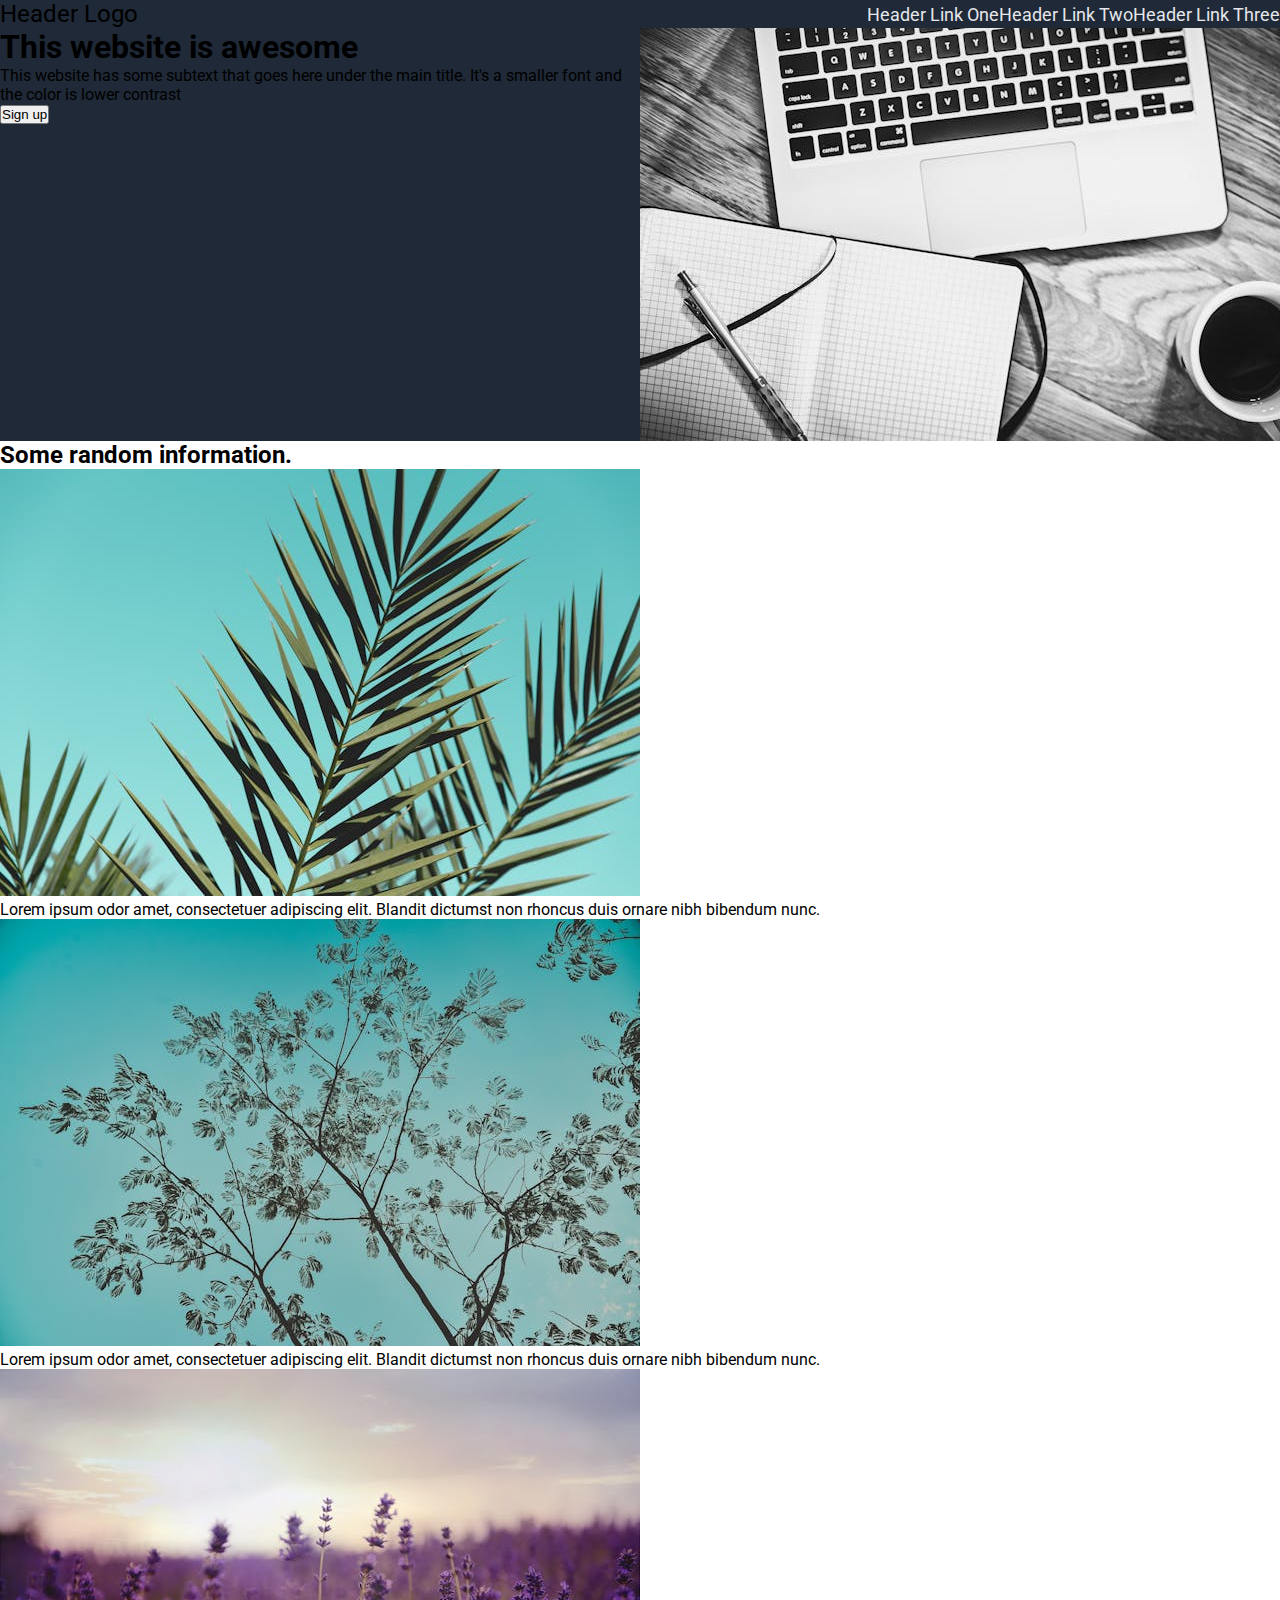
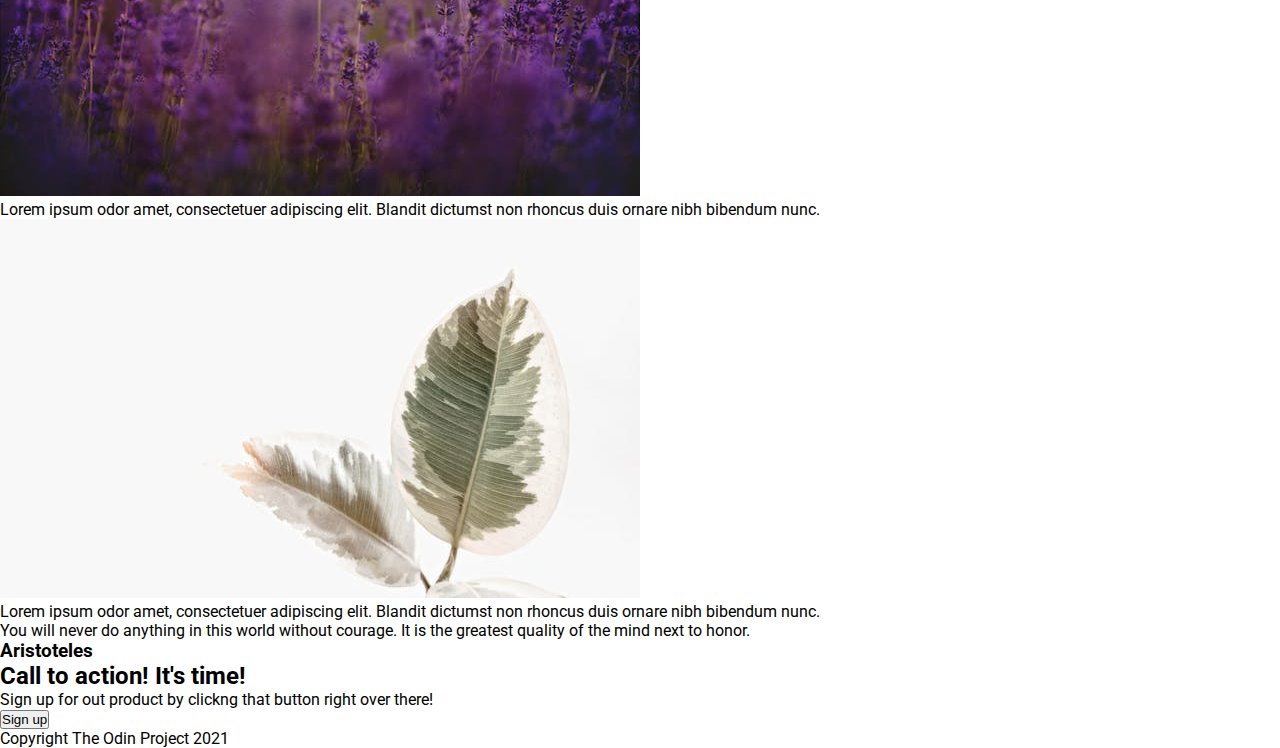
<file: index.html>
<!DOCTYPE html>
<html lang="en">
<head>
  <link rel="preconnect" href="https://fonts.googleapis.com">
  <link rel="preconnect" href="https://fonts.gstatic.com" crossorigin>
  <link href="https://fonts.googleapis.com/css2?family=Roboto:ital,wght@0,100;0,300;0,400;0,500;0,700;0,900;1,100;1,300;1,400;1,500;1,700;1,900&family=Source+Code+Pro:ital,wght@0,200..900;1,200..900&display=swap" rel="stylesheet">
  <meta charset="UTF-8">
  <meta name="viewport" content="width=device-width, initial-scale=1.0">
  <title>Landing Page TOP</title>
  <link rel="stylesheet" href="styles.css">
</head>
<body>
  <nav class="navbar">
    <div class="container">
      <div class="logo">Header Logo</div>
      <ul class="nav">
        <li>
          <a href="#">Header Link One</a>
        </li>
        <li>
          <a href="#">Header Link Two</a>
        </li>
        <li>
          <a href="#">Header Link Three</a>
        </li>
      </ul>
    </div>
  </nav>

  <header class="header">
    <div class="container">
      <div>
        <h1>This website is awesome</h1>
        <p>This website has some subtext that goes here under the main title. It's a smaller font and the color is lower contrast</p>
        <button>Sign up</button>
      </div>

      <img src="./img/pexels-pixabay-265152 small.jpg" alt="study-session">
    </div>
  </header>

  <section>
    <div class="container">
      <h2>Some random information.</h2>

      <img src="./img/pexels-ifreestock-572487.jpg" alt="green-plant">
      <p>Lorem ipsum odor amet, consectetuer adipiscing elit. Blandit dictumst non rhoncus duis ornare nibh bibendum nunc.</p>

      <img src="./img/pexels-justinianoadriano-1864189.jpg" alt="green-flower">
      <p>Lorem ipsum odor amet, consectetuer adipiscing elit. Blandit dictumst non rhoncus duis ornare nibh bibendum nunc.</p>

      <img src="./img/pexels-kelly-rabie-787427-1878095.jpg" alt="purple-flowers">
      <p>Lorem ipsum odor amet, consectetuer adipiscing elit. Blandit dictumst non rhoncus duis ornare nibh bibendum nunc.</p>
      
      <img src="./img/pexels-scottwebb-1084510.jpg" alt="dry-green-plant">
      <p>Lorem ipsum odor amet, consectetuer adipiscing elit. Blandit dictumst non rhoncus duis ornare nibh bibendum nunc.</p>
    </div>
  </section>

  <section>
    <div class="container">
      <blockquote>
        <p>You will never do anything in this world without courage. It is the greatest quality of the mind next to honor.</p>
        <h3>Aristoteles</h3>
      </blockquote>
    </div>
  </section>

  <section>
    <div class="container">
      <h2>Call to action! It's time!</h2>
      <p>Sign up for out product by clickng that button right over there!</p>
      <button>Sign up</button>
    </div>
  </section>

  <footer>
    <div class="container">
      <p>Copyright The Odin Project 2021</p>
    </div>
  </footer>
</body>
</html>
</file>
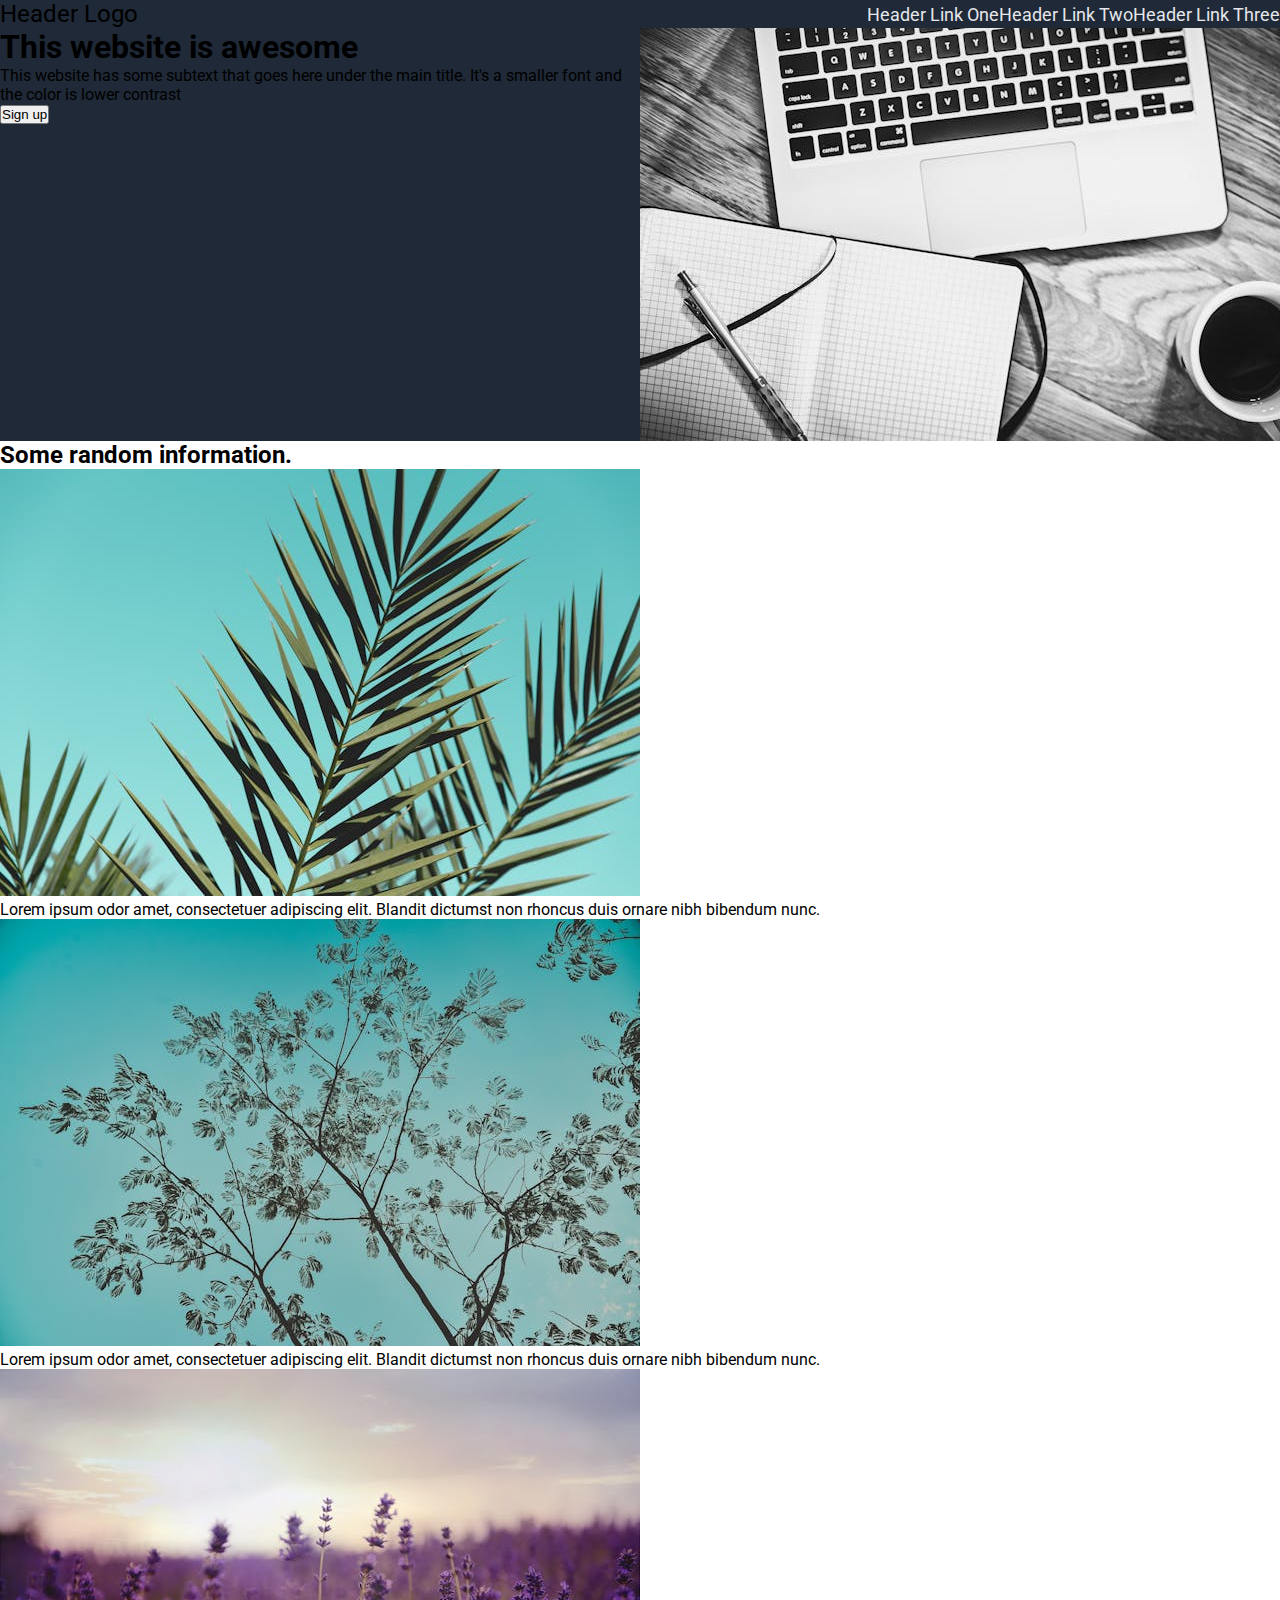
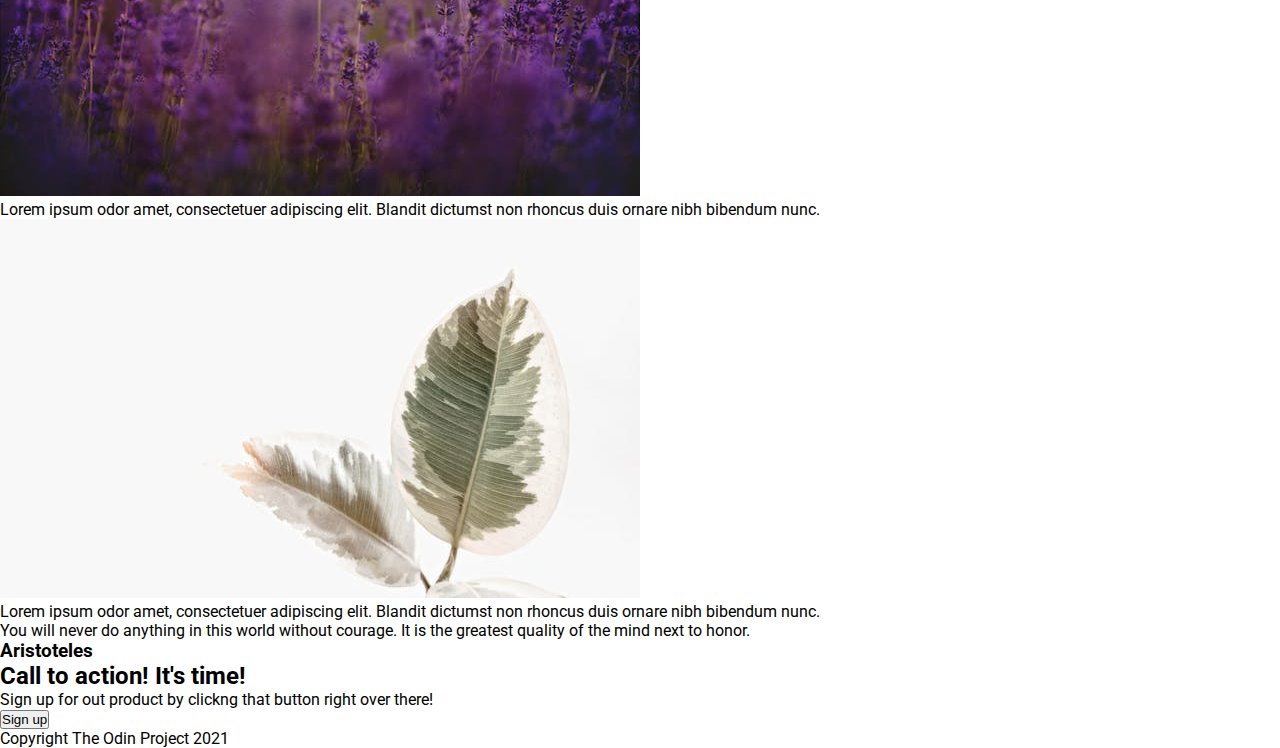
<file: index borrador.html>
<!DOCTYPE html>
<html lang="en">

<head>
  <meta charset="UTF-8">
  <meta name="viewport" content="width=device-width, initial-scale=1.0">
  <title>Landing Page TOP</title>
  <link rel="stylesheet" href="styles.css">
</head>

<body>
  <nav class="navbar">
    <div class="container">
      <div class="logo">Header Logo</div>
      <ul class="nav">
        <li>
          <a href="#">Header Link One</a>
        </li>
        <li>
          <a href="#">Header Link Two</a>
        </li>
        <li>
          <a href="#">Header Link Three</a>
        </li>
      </ul>
    </div>
  </nav>

  <header class="header">
    <div class="container">
      <div>
        <h1>This website is awesome</h1>
        <p>This website has some subtext that goes here under the main title. It's a smaller font and the color is lower contrast</p>
        <button>Sign up</button>
      </div>

      <img src="./img/pexels-pixabay-265152 small.jpg" alt="study-session">
    </div>
  </header>

  <section>
    <div class="container-images">
      <h2>Some random information.</h2>

      <img src="./img/pexels-ifreestock-572487.jpg" alt="green-plant">
      <p>Lorem ipsum odor amet, consectetuer adipiscing elit. Blandit dictumst non rhoncus duis ornare nibh bibendum nunc.</p>

      <img src="./img/pexels-justinianoadriano-1864189.jpg" alt="green-flower">
      <p>Lorem ipsum odor amet, consectetuer adipiscing elit. Blandit dictumst non rhoncus duis ornare nibh bibendum nunc.</p>

      <img src="./img/pexels-kelly-rabie-787427-1878095.jpg" alt="purple-flowers">
      <p>Lorem ipsum odor amet, consectetuer adipiscing elit. Blandit dictumst non rhoncus duis ornare nibh bibendum nunc.</p>
      
      <img src="./img/pexels-scottwebb-1084510.jpg" alt="dry-green-plant">
      <p>Lorem ipsum odor amet, consectetuer adipiscing elit. Blandit dictumst non rhoncus duis ornare nibh bibendum nunc.</p>
    </div>
  </section>

  <section>
    <div class="container">
      <blockquote>
        <p>You will never do anything in this world without courage. It is the greatest quality of the mind next to honor.</p>
        <h3>Aristoteles</h3>
      </blockquote>
    </div>
  </section>

  <section>
    <div class="container">
      <h2>Call to action! It's time!</h2>
      <p>Sign up for out product by clickng that button right over there!</p>
      <button>Sign up</button>
    </div>
  </section>

  <footer>
    <div class="container">
      <p>Copyright The Odin Project 2021</p>
    </div>
  </footer>

</body>
</html>
</file>
<file: styles.css>
/* GLOBAL */
@import url('https://fonts.googleapis.com/css2?family=Roboto:ital,wght@0,100;0,300;0,400;0,500;0,700;0,900;1,100;1,300;1,400;1,500;1,700;1,900&display=swap');

* {
  box-sizing: border-box;
  margin: 0;
  padding: 0;
}

body {
  font-family: 'Roboto', sans-serif;
}

/* NAVBAR, HEADER */
.navbar .container {
  background-color: #1f2937;
  display: flex;
  justify-content: space-between;
  align-items: center;
}

.header .container {
  background-color: #1f2937;
  display: flex;
}

.navbar a {
  text-decoration: none;
  font-size: 18px;
  color: #e5e7eb;
}

.navbar ul {
  display: flex;
  list-style-type: none;
}

.navbar .logo {
  font-size: 24px;
}
</file>
